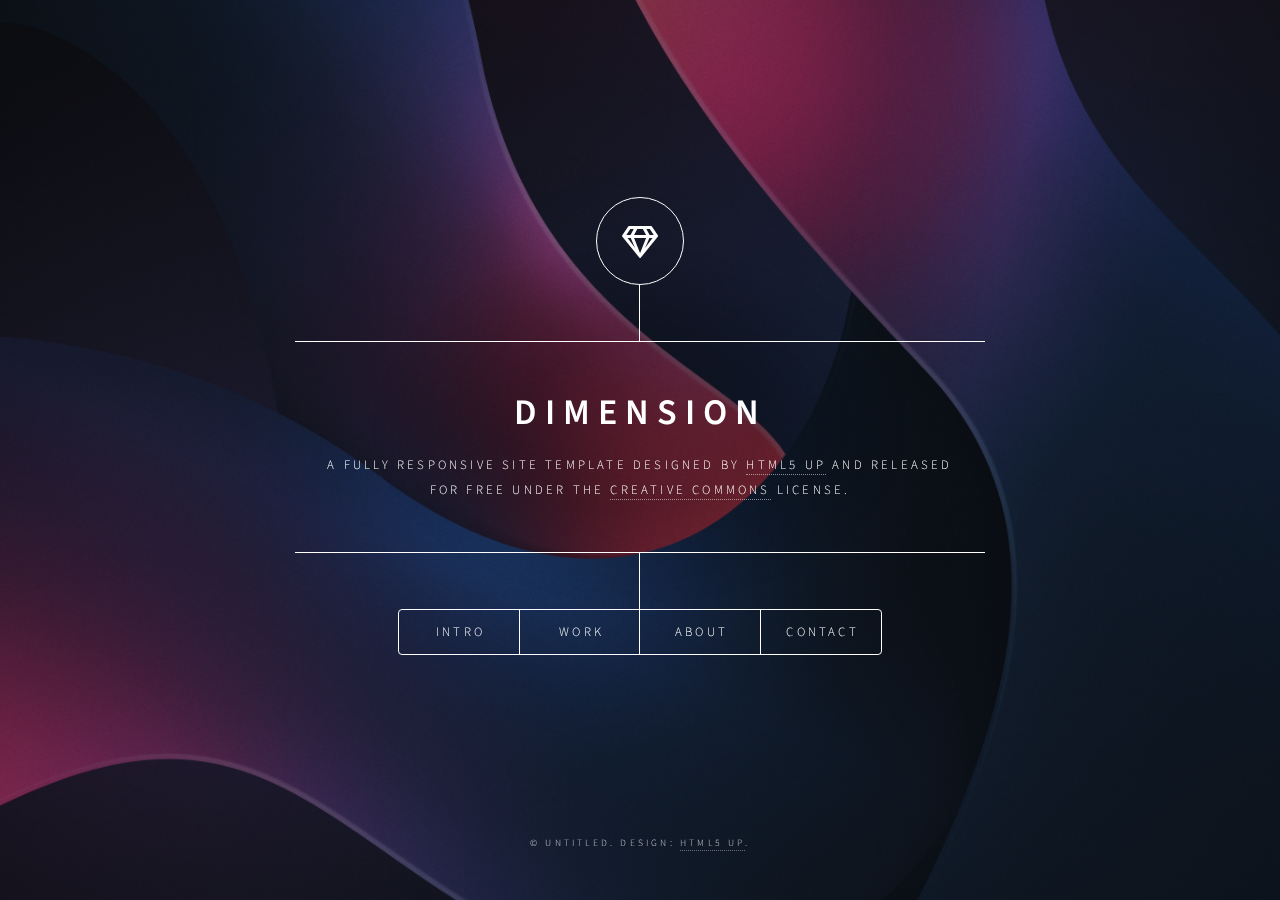
<file: index.html>
<!DOCTYPE HTML>
<!--
	Dimension by HTML5 UP
	html5up.net | @ajlkn
	Free for personal and commercial use under the CCA 3.0 license (html5up.net/license)
-->
<html>
	<head>
		<title>Dimension by HTML5 UP</title>
		<meta charset="utf-8" />
		<meta name="viewport" content="width=device-width, initial-scale=1, user-scalable=no" />
		<link rel="stylesheet" href="assets/css/main.css" />
		<noscript><link rel="stylesheet" href="assets/css/noscript.css" /></noscript>
	</head>
	<body class="is-preload">

		<!-- Wrapper -->
			<div id="wrapper">

				<!-- Header -->
					<header id="header">
						<div class="logo">
							<span class="icon fa-gem"></span>
						</div>
						<div class="content">
							<div class="inner">
								<h1>Dimension</h1>
								<p>A fully responsive site template designed by <a href="https://html5up.net">HTML5 UP</a> and released<br />
								for free under the <a href="https://html5up.net/license">Creative Commons</a> license.</p>
							</div>
						</div>
						<nav>
							<ul>
								<li><a href="#intro">Intro</a></li>
								<li><a href="#work">Work</a></li>
								<li><a href="#about">About</a></li>
								<li><a href="#contact">Contact</a></li>
								<!--<li><a href="#elements">Elements</a></li>-->
							</ul>
						</nav>
					</header>

				<!-- Main -->
					<div id="main">

						<!-- Intro -->
							<article id="intro">
								<h2 class="major">Intro</h2>
								<span class="image main"><img src="images/pic01.jpg" alt="" /></span>
								<p>Aenean ornare velit lacus, ac varius enim ullamcorper eu. Proin aliquam facilisis ante interdum congue. Integer mollis, nisl amet convallis, porttitor magna ullamcorper, amet egestas mauris. Ut magna finibus nisi nec lacinia. Nam maximus erat id euismod egestas. By the way, check out my <a href="#work">awesome work</a>.</p>
								<p>Lorem ipsum dolor sit amet, consectetur adipiscing elit. Duis dapibus rutrum facilisis. Class aptent taciti sociosqu ad litora torquent per conubia nostra, per inceptos himenaeos. Etiam tristique libero eu nibh porttitor fermentum. Nullam venenatis erat id vehicula viverra. Nunc ultrices eros ut ultricies condimentum. Mauris risus lacus, blandit sit amet venenatis non, bibendum vitae dolor. Nunc lorem mauris, fringilla in aliquam at, euismod in lectus. Pellentesque habitant morbi tristique senectus et netus et malesuada fames ac turpis egestas. In non lorem sit amet elit placerat maximus. Pellentesque aliquam maximus risus, vel sed vehicula.</p>
							</article>

						<!-- Work -->
							<article id="work">
								<h2 class="major">Work</h2>
								<span class="image main"><img src="images/pic02.jpg" alt="" /></span>
								<p>Adipiscing magna sed dolor elit. Praesent eleifend dignissim arcu, at eleifend sapien imperdiet ac. Aliquam erat volutpat. Praesent urna nisi, fringila lorem et vehicula lacinia quam. Integer sollicitudin mauris nec lorem luctus ultrices.</p>
								<p>Nullam et orci eu lorem consequat tincidunt vivamus et sagittis libero. Mauris aliquet magna magna sed nunc rhoncus pharetra. Pellentesque condimentum sem. In efficitur ligula tate urna. Maecenas laoreet massa vel lacinia pellentesque lorem ipsum dolor. Nullam et orci eu lorem consequat tincidunt. Vivamus et sagittis libero. Mauris aliquet magna magna sed nunc rhoncus amet feugiat tempus.</p>
							</article>

						<!-- About -->
							<article id="about">
								<h2 class="major">About</h2>
								<span class="image main"><img src="images/pic03.jpg" alt="" /></span>
								<p>Lorem ipsum dolor sit amet, consectetur et adipiscing elit. Praesent eleifend dignissim arcu, at eleifend sapien imperdiet ac. Aliquam erat volutpat. Praesent urna nisi, fringila lorem et vehicula lacinia quam. Integer sollicitudin mauris nec lorem luctus ultrices. Aliquam libero et malesuada fames ac ante ipsum primis in faucibus. Cras viverra ligula sit amet ex mollis mattis lorem ipsum dolor sit amet.</p>
							</article>

						<!-- Contact -->
							<article id="contact">
								<h2 class="major">Contact</h2>
								<form method="post" action="#">
									<div class="fields">
										<div class="field half">
											<label for="name">Name</label>
											<input type="text" name="name" id="name" />
										</div>
										<div class="field half">
											<label for="email">Email</label>
											<input type="text" name="email" id="email" />
										</div>
										<div class="field">
											<label for="message">Message</label>
											<textarea name="message" id="message" rows="4"></textarea>
										</div>
									</div>
									<ul class="actions">
										<li><input type="submit" value="Send Message" class="primary" /></li>
										<li><input type="reset" value="Reset" /></li>
									</ul>
								</form>
								<ul class="icons">
									<li><a href="#" class="icon brands fa-twitter"><span class="label">Twitter</span></a></li>
									<li><a href="#" class="icon brands fa-facebook-f"><span class="label">Facebook</span></a></li>
									<li><a href="#" class="icon brands fa-instagram"><span class="label">Instagram</span></a></li>
									<li><a href="#" class="icon brands fa-github"><span class="label">GitHub</span></a></li>
								</ul>
							</article>

						<!-- Elements -->
							<article id="elements">
								<h2 class="major">Elements</h2>

								<section>
									<h3 class="major">Text</h3>
									<p>This is <b>bold</b> and this is <strong>strong</strong>. This is <i>italic</i> and this is <em>emphasized</em>.
									This is <sup>superscript</sup> text and this is <sub>subscript</sub> text.
									This is <u>underlined</u> and this is code: <code>for (;;) { ... }</code>. Finally, <a href="#">this is a link</a>.</p>
									<hr />
									<h2>Heading Level 2</h2>
									<h3>Heading Level 3</h3>
									<h4>Heading Level 4</h4>
									<h5>Heading Level 5</h5>
									<h6>Heading Level 6</h6>
									<hr />
									<h4>Blockquote</h4>
									<blockquote>Fringilla nisl. Donec accumsan interdum nisi, quis tincidunt felis sagittis eget tempus euismod. Vestibulum ante ipsum primis in faucibus vestibulum. Blandit adipiscing eu felis iaculis volutpat ac adipiscing accumsan faucibus. Vestibulum ante ipsum primis in faucibus lorem ipsum dolor sit amet nullam adipiscing eu felis.</blockquote>
									<h4>Preformatted</h4>
									<pre><code>i = 0;

while (!deck.isInOrder()) {
    print 'Iteration ' + i;
    deck.shuffle();
    i++;
}

print 'It took ' + i + ' iterations to sort the deck.';</code></pre>
								</section>

								<section>
									<h3 class="major">Lists</h3>

									<h4>Unordered</h4>
									<ul>
										<li>Dolor pulvinar etiam.</li>
										<li>Sagittis adipiscing.</li>
										<li>Felis enim feugiat.</li>
									</ul>

									<h4>Alternate</h4>
									<ul class="alt">
										<li>Dolor pulvinar etiam.</li>
										<li>Sagittis adipiscing.</li>
										<li>Felis enim feugiat.</li>
									</ul>

									<h4>Ordered</h4>
									<ol>
										<li>Dolor pulvinar etiam.</li>
										<li>Etiam vel felis viverra.</li>
										<li>Felis enim feugiat.</li>
										<li>Dolor pulvinar etiam.</li>
										<li>Etiam vel felis lorem.</li>
										<li>Felis enim et feugiat.</li>
									</ol>
									<h4>Icons</h4>
									<ul class="icons">
										<li><a href="#" class="icon brands fa-twitter"><span class="label">Twitter</span></a></li>
										<li><a href="#" class="icon brands fa-facebook-f"><span class="label">Facebook</span></a></li>
										<li><a href="#" class="icon brands fa-instagram"><span class="label">Instagram</span></a></li>
										<li><a href="#" class="icon brands fa-github"><span class="label">Github</span></a></li>
									</ul>

									<h4>Actions</h4>
									<ul class="actions">
										<li><a href="#" class="button primary">Default</a></li>
										<li><a href="#" class="button">Default</a></li>
									</ul>
									<ul class="actions stacked">
										<li><a href="#" class="button primary">Default</a></li>
										<li><a href="#" class="button">Default</a></li>
									</ul>
								</section>

								<section>
									<h3 class="major">Table</h3>
									<h4>Default</h4>
									<div class="table-wrapper">
										<table>
											<thead>
												<tr>
													<th>Name</th>
													<th>Description</th>
													<th>Price</th>
												</tr>
											</thead>
											<tbody>
												<tr>
													<td>Item One</td>
													<td>Ante turpis integer aliquet porttitor.</td>
													<td>29.99</td>
												</tr>
												<tr>
													<td>Item Two</td>
													<td>Vis ac commodo adipiscing arcu aliquet.</td>
													<td>19.99</td>
												</tr>
												<tr>
													<td>Item Three</td>
													<td> Morbi faucibus arcu accumsan lorem.</td>
													<td>29.99</td>
												</tr>
												<tr>
													<td>Item Four</td>
													<td>Vitae integer tempus condimentum.</td>
													<td>19.99</td>
												</tr>
												<tr>
													<td>Item Five</td>
													<td>Ante turpis integer aliquet porttitor.</td>
													<td>29.99</td>
												</tr>
											</tbody>
											<tfoot>
												<tr>
													<td colspan="2"></td>
													<td>100.00</td>
												</tr>
											</tfoot>
										</table>
									</div>

									<h4>Alternate</h4>
									<div class="table-wrapper">
										<table class="alt">
											<thead>
												<tr>
													<th>Name</th>
													<th>Description</th>
													<th>Price</th>
												</tr>
											</thead>
											<tbody>
												<tr>
													<td>Item One</td>
													<td>Ante turpis integer aliquet porttitor.</td>
													<td>29.99</td>
												</tr>
												<tr>
													<td>Item Two</td>
													<td>Vis ac commodo adipiscing arcu aliquet.</td>
													<td>19.99</td>
												</tr>
												<tr>
													<td>Item Three</td>
													<td> Morbi faucibus arcu accumsan lorem.</td>
													<td>29.99</td>
												</tr>
												<tr>
													<td>Item Four</td>
													<td>Vitae integer tempus condimentum.</td>
													<td>19.99</td>
												</tr>
												<tr>
													<td>Item Five</td>
													<td>Ante turpis integer aliquet porttitor.</td>
													<td>29.99</td>
												</tr>
											</tbody>
											<tfoot>
												<tr>
													<td colspan="2"></td>
													<td>100.00</td>
												</tr>
											</tfoot>
										</table>
									</div>
								</section>

								<section>
									<h3 class="major">Buttons</h3>
									<ul class="actions">
										<li><a href="#" class="button primary">Primary</a></li>
										<li><a href="#" class="button">Default</a></li>
									</ul>
									<ul class="actions">
										<li><a href="#" class="button">Default</a></li>
										<li><a href="#" class="button small">Small</a></li>
									</ul>
									<ul class="actions">
										<li><a href="#" class="button primary icon solid fa-download">Icon</a></li>
										<li><a href="#" class="button icon solid fa-download">Icon</a></li>
									</ul>
									<ul class="actions">
										<li><span class="button primary disabled">Disabled</span></li>
										<li><span class="button disabled">Disabled</span></li>
									</ul>
								</section>

								<section>
									<h3 class="major">Form</h3>
									<form method="post" action="#">
										<div class="fields">
											<div class="field half">
												<label for="demo-name">Name</label>
												<input type="text" name="demo-name" id="demo-name" value="" placeholder="Jane Doe" />
											</div>
											<div class="field half">
												<label for="demo-email">Email</label>
												<input type="email" name="demo-email" id="demo-email" value="" placeholder="jane@untitled.tld" />
											</div>
											<div class="field">
												<label for="demo-category">Category</label>
												<select name="demo-category" id="demo-category">
													<option value="">-</option>
													<option value="1">Manufacturing</option>
													<option value="1">Shipping</option>
													<option value="1">Administration</option>
													<option value="1">Human Resources</option>
												</select>
											</div>
											<div class="field half">
												<input type="radio" id="demo-priority-low" name="demo-priority" checked>
												<label for="demo-priority-low">Low</label>
											</div>
											<div class="field half">
												<input type="radio" id="demo-priority-high" name="demo-priority">
												<label for="demo-priority-high">High</label>
											</div>
											<div class="field half">
												<input type="checkbox" id="demo-copy" name="demo-copy">
												<label for="demo-copy">Email me a copy</label>
											</div>
											<div class="field half">
												<input type="checkbox" id="demo-human" name="demo-human" checked>
												<label for="demo-human">Not a robot</label>
											</div>
											<div class="field">
												<label for="demo-message">Message</label>
												<textarea name="demo-message" id="demo-message" placeholder="Enter your message" rows="6"></textarea>
											</div>
										</div>
										<ul class="actions">
											<li><input type="submit" value="Send Message" class="primary" /></li>
											<li><input type="reset" value="Reset" /></li>
										</ul>
									</form>
								</section>

							</article>

					</div>

				<!-- Footer -->
					<footer id="footer">
						<p class="copyright">&copy; Untitled. Design: <a href="https://html5up.net">HTML5 UP</a>.</p>
					</footer>

			</div>

		<!-- BG -->
			<div id="bg"></div>

		<!-- Scripts -->
			<script src="assets/js/jquery.min.js"></script>
			<script src="assets/js/browser.min.js"></script>
			<script src="assets/js/breakpoints.min.js"></script>
			<script src="assets/js/util.js"></script>
			<script src="assets/js/main.js"></script>

	</body>
</html>
</file>
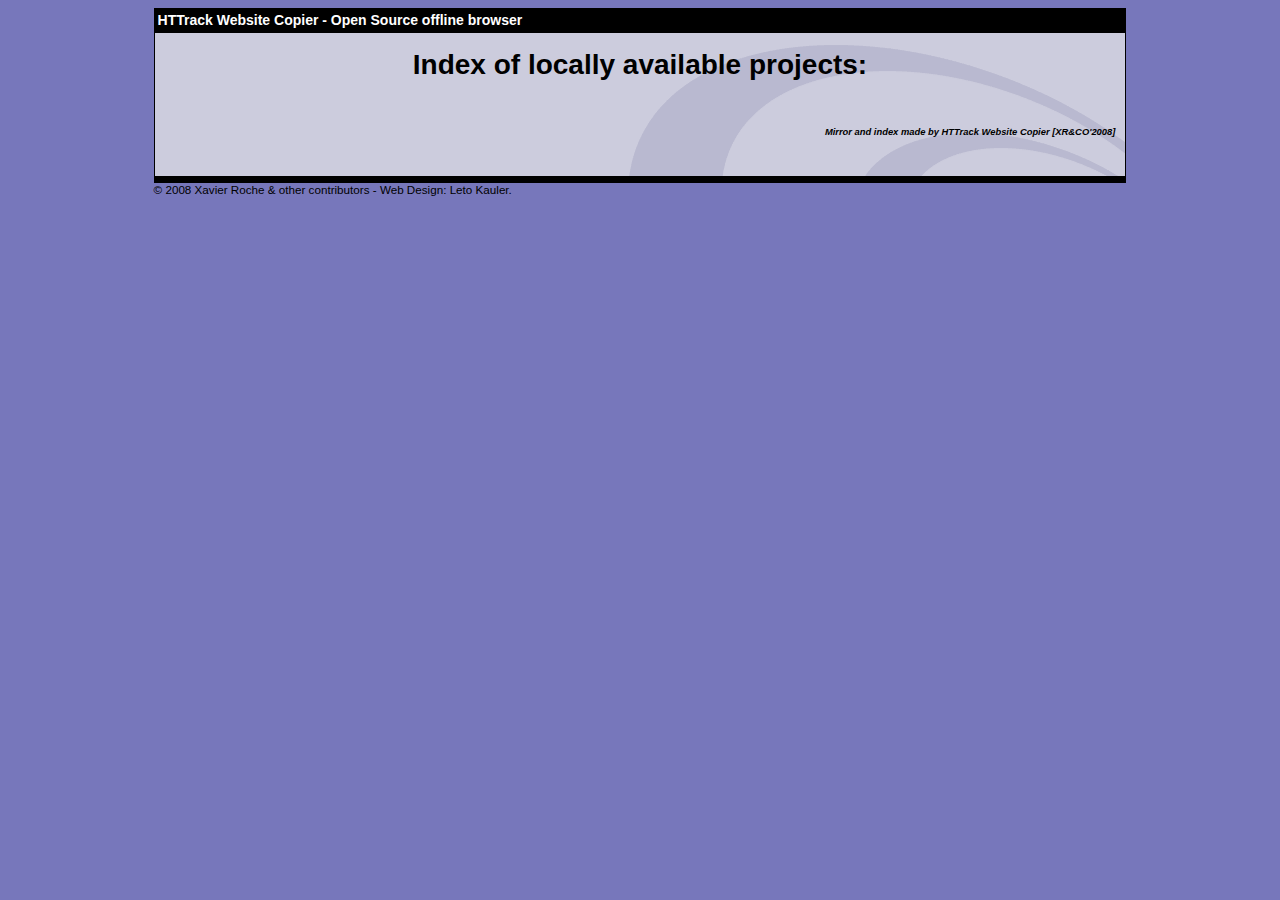
<file: WEBSITE COPY/index.html>
<html xmlns="http://www.w3.org/1999/xhtml" lang="en">

<head>
	<meta http-equiv="Content-Type" content="text/html; charset=utf-8" />
	<meta name="description" content="HTTrack is an easy-to-use website mirror utility. It allows you to download a World Wide website from the Internet to a local directory,building recursively all structures, getting html, images, and other files from the server to your computer. Links are rebuiltrelatively so that you can freely browse to the local site (works with any browser). You can mirror several sites together so that you can jump from one toanother. You can, also, update an existing mirror site, or resume an interrupted download. The robot is fully configurable, with an integrated help" />
	<meta name="keywords" content="httrack, HTTRACK, HTTrack, winhttrack, WINHTTRACK, WinHTTrack, offline browser, web mirror utility, aspirateur web, surf offline, web capture, www mirror utility, browse offline, local  site builder, website mirroring, aspirateur www, internet grabber, capture de site web, internet tool, hors connexion, unix, dos, windows 95, windows 98, solaris, ibm580, AIX 4.0, HTS, HTGet, web aspirator, web aspirateur, libre, GPL, GNU, free software" />
	<title>List of available projects - HTTrack Website Copier</title>
	<!-- Mirror and index made by HTTrack Website Copier/3.49-2 [XR&CO'2014] -->

	<style type="text/css">
	<!--

body {
	margin: 0;  padding: 0;  margin-bottom: 15px;  margin-top: 8px;
	background: #77b;
}
body, td {
	font: 14px "Trebuchet MS", Verdana, Arial, Helvetica, sans-serif;
	}

#subTitle {
	background: #000;  color: #fff;  padding: 4px;  font-weight: bold; 
	}

#siteNavigation a, #siteNavigation .current {
	font-weight: bold;  color: #448;
	}
#siteNavigation a:link    { text-decoration: none; }
#siteNavigation a:visited { text-decoration: none; }

#siteNavigation .current { background-color: #ccd; }

#siteNavigation a:hover   { text-decoration: none;  background-color: #fff;  color: #000; }
#siteNavigation a:active  { text-decoration: none;  background-color: #ccc; }


a:link    { text-decoration: underline;  color: #00f; }
a:visited { text-decoration: underline;  color: #000; }
a:hover   { text-decoration: underline;  color: #c00; }
a:active  { text-decoration: underline; }

#pageContent {
	clear: both;
	border-bottom: 6px solid #000;
	padding: 10px;  padding-top: 20px;
	line-height: 1.65em;
	background-image: url(backblue.gif);
	background-repeat: no-repeat;
	background-position: top right;
	}

#pageContent, #siteNavigation {
	background-color: #ccd;
	}


.imgLeft  { float: left;   margin-right: 10px;  margin-bottom: 10px; }
.imgRight { float: right;  margin-left: 10px;   margin-bottom: 10px; }

hr { height: 1px;  color: #000;  background-color: #000;  margin-bottom: 15px; }

h1 { margin: 0;  font-weight: bold;  font-size: 2em; }
h2 { margin: 0;  font-weight: bold;  font-size: 1.6em; }
h3 { margin: 0;  font-weight: bold;  font-size: 1.3em; }
h4 { margin: 0;  font-weight: bold;  font-size: 1.18em; }

.blak { background-color: #000; }
.hide { display: none; }
.tableWidth { min-width: 400px; }

.tblRegular       { border-collapse: collapse; }
.tblRegular td    { padding: 6px;  background-image: url(fade.gif);  border: 2px solid #99c; }
.tblHeaderColor, .tblHeaderColor td { background: #99c; }
.tblNoBorder td   { border: 0; }


// -->
</style>

</head>

<body>
<table width="76%" border="0" align="center" cellspacing="0" cellpadding="3" class="tableWidth">
	<tr>
	<td id="subTitle">HTTrack Website Copier - Open Source offline browser</td>
	</tr>
</table>
<table width="76%" border="0" align="center" cellspacing="0" cellpadding="0" class="tableWidth">
<tr class="blak">
<td>
	<table width="100%" border="0" align="center" cellspacing="1" cellpadding="0">
	<tr>
	<td colspan="6"> 
		<table width="100%" border="0" align="center" cellspacing="0" cellpadding="10">
		<tr> 
		<td id="pageContent"> 
<!-- ==================== End prologue ==================== -->


<h1 ALIGN=Center>Index of locally available projects:</H1>
  <table border="0" width="100%" cellspacing="1" cellpadding="0">
	</TABLE>
	<BR>
	<H6 ALIGN="RIGHT">
         <I>Mirror and index made by HTTrack Website Copier [XR&CO'2008]</I>
	</H6>
	<!-- Mirror and index made by HTTrack Website Copier/3.49-2 [XR&CO'2014] -->
	<!-- Thanks for using HTTrack Website Copier! -->

<!-- ==================== Start epilogue ==================== -->
		</td>
		</tr>
		</table>
	</td>
	</tr>
	</table>
</td>
</tr>
</table>

<table width="76%" border="0" align="center" valign="bottom" cellspacing="0" cellpadding="0">
	<tr>
	<td id="footer"><small>&copy; 2008 Xavier Roche & other contributors - Web Design: Leto Kauler.</small></td>
	</tr>
</table>

</body>

</html>
</file>
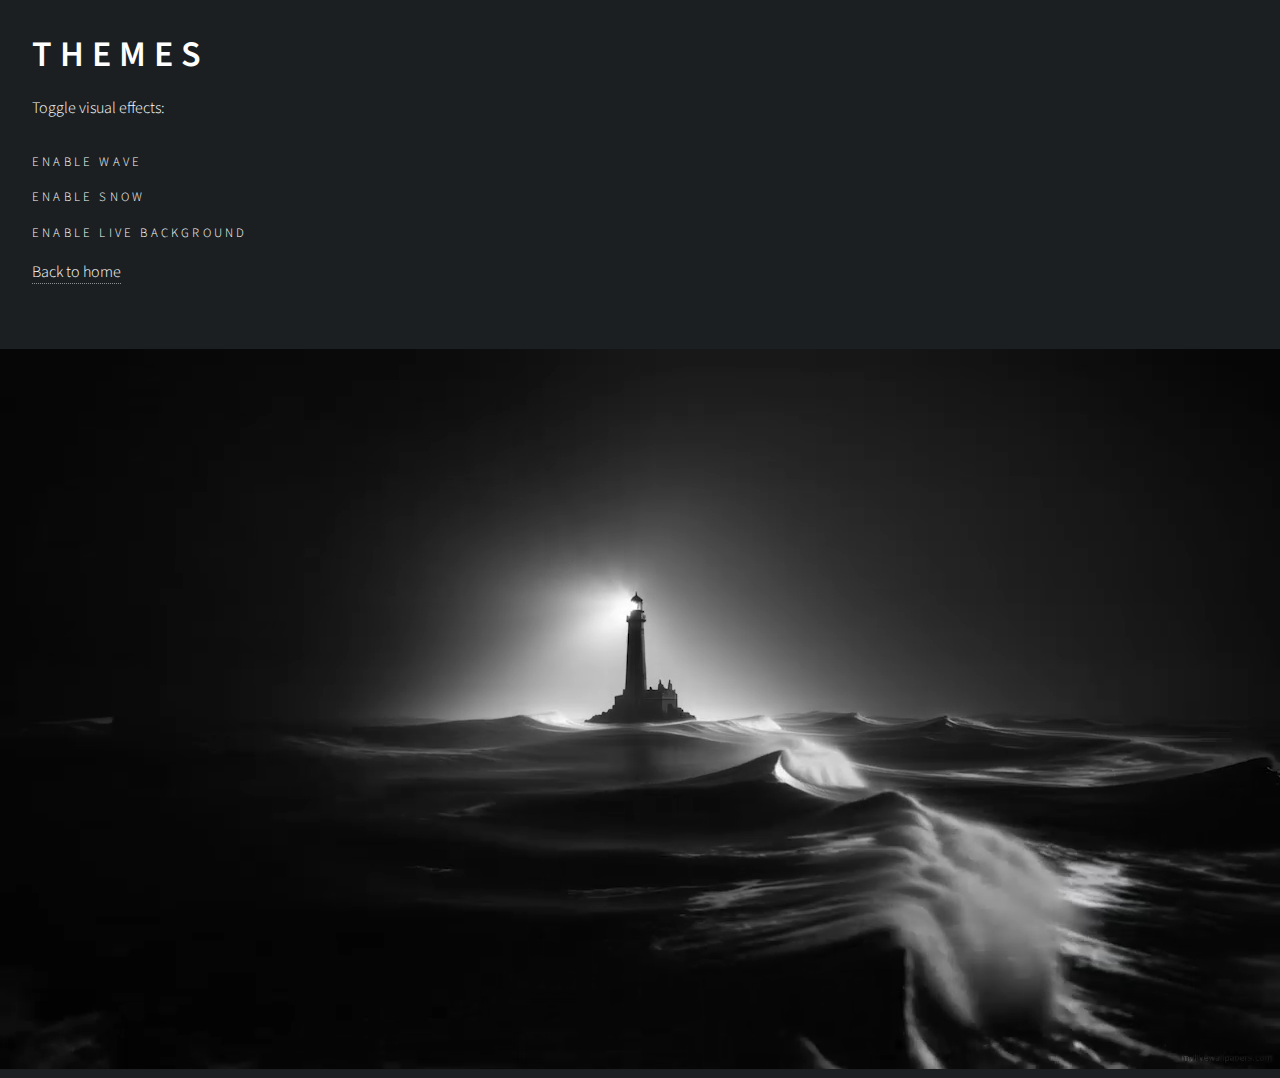
<file: themes.html>
<!DOCTYPE html>
<html>
<head>
    <meta charset="utf-8">
    <meta name="viewport" content="width=device-width,initial-scale=1">
    <title>Themes</title>
    <link rel="stylesheet" href="assets/css/main.css">
</head>
<body>
    <main style="padding:2rem;">
        <h1>Themes</h1>
        <p>Toggle visual effects:</p>
        <div style="margin:1rem 0;">
            <label>
                <input id="theme-wave-toggle" type="checkbox"> Enable Wave
            </label>
        </div>
        <div style="margin:1rem 0;">
            <label>
                <input id="theme-snow-toggle" type="checkbox"> Enable Snow
            </label>
        </div>
        <div style="margin:1rem 0;">
            <label>
                <input id="theme-live-toggle" type="checkbox"> Enable Live Background
            </label>
        </div>
        <p><a href="index.html">Back to home</a></p>
    </main>

    <script src="assets/js/themes.js"></script>
    <script src="assets/js/snow.js"></script>
    <script src="assets/js/main.js"></script>
    <!-- Load live-bg so the themes toggle can bind and persist preference -->
    <script src="assets/js/live-bg.js"></script>
</body>
</html>
</file>
<file: assets/css/noscript.css>
/*
	Dimension by HTML5 UP
	html5up.net | @ajlkn
	Free for personal and commercial use under the CCA 3.0 license (html5up.net/license)
*/

/* BG */

	body.is-preload #bg:before {
		background-color: transparent;
	}

/* Header */

	body.is-preload #header {
		-moz-filter: none;
		-webkit-filter: none;
		-ms-filter: none;
		filter: none;
	}

		body.is-preload #header > * {
			opacity: 1;
		}

		body.is-preload #header .content .inner {
			max-height: none;
			padding: 3rem 2rem;
			opacity: 1;
		}

/* Main */

	#main article {
		opacity: 1;
		margin: 4rem 0 0 0;
	}
</file>
<file: assets/css/main.css>
@import url(fontawesome-all.min.css);
@import url("https://fonts.googleapis.com/css?family=Source+Sans+Pro:300italic,600italic,300,600");

/*
	Dimension by HTML5 UP
	html5up.net | @ajlkn
	Free for personal and commercial use under the CCA 3.0 license (html5up.net/license)
*/

html, body, div, span, applet, object,
iframe, h1, h2, h3, h4, h5, h6, p, blockquote,
pre, a, abbr, acronym, address, big, cite,
code, del, dfn, em, img, ins, kbd, q, s, samp,
small, strike, strong, sub, sup, tt, var, b,
u, i, center, dl, dt, dd, ol, ul, li, fieldset,
form, label, legend, table, caption, tbody,
tfoot, thead, tr, th, td, article, aside,
canvas, details, embed, figure, figcaption,
footer, header, hgroup, menu, nav, output, ruby,
section, summary, time, mark, audio, video {
	margin: 0;
	padding: 0;
	border: 0;
	font-size: 100%;
	font: inherit;
	vertical-align: baseline;}

article, aside, details, figcaption, figure,
footer, header, hgroup, menu, nav, section {
	display: block;}

body {
	line-height: 1;
}

ol, ul {
	list-style: none;
}

blockquote, q {
	quotes: none;
}

	blockquote:before, blockquote:after, q:before, q:after {
		content: '';
		content: none;
	}

table {
	border-collapse: collapse;
	border-spacing: 0;
}

body {
	-webkit-text-size-adjust: none;
}

mark {
	background-color: transparent;
	color: inherit;
}

input::-moz-focus-inner {
	border: 0;
	padding: 0;
}

input, select, textarea {
	-moz-appearance: none;
	-webkit-appearance: none;
	-ms-appearance: none;
	appearance: none;
}

/* Basic */

	@-ms-viewport {
		width: device-width;
	}

	@media screen and (max-width: 480px) {

		html, body {
			min-width: 320px;
		}

	}

	html {
		box-sizing: border-box;
	}

	*, *:before, *:after {
		box-sizing: inherit;
	}

	body {
		background: #1b1f22;
	}

		body.is-preload *, body.is-preload *:before, body.is-preload *:after {
			-moz-animation: none !important;
			-webkit-animation: none !important;
			-ms-animation: none !important;
			animation: none !important;
			-moz-transition: none !important;
			-webkit-transition: none !important;
			-ms-transition: none !important;
			transition: none !important;
		}

/* Type */

	html {
		font-size: 16pt;
	}

		@media screen and (max-width: 1680px) {

			html {
				font-size: 12pt;
			}

		}

		@media screen and (max-width: 736px) {

			html {
				font-size: 11pt;
			}

		}

		@media screen and (max-width: 360px) {

			html {
				font-size: 10pt;
			}

		}

	body, input, select, textarea {
		color: #ffffff;
		font-family: "Source Sans Pro", sans-serif;
		font-weight: 300;
		font-size: 1rem;
		line-height: 1.65;
	}

	a {
		-moz-transition: color 0.2s ease-in-out, background-color 0.2s ease-in-out, border-bottom-color 0.2s ease-in-out;
		-webkit-transition: color 0.2s ease-in-out, background-color 0.2s ease-in-out, border-bottom-color 0.2s ease-in-out;
		-ms-transition: color 0.2s ease-in-out, background-color 0.2s ease-in-out, border-bottom-color 0.2s ease-in-out;
		transition: color 0.2s ease-in-out, background-color 0.2s ease-in-out, border-bottom-color 0.2s ease-in-out;
		border-bottom: dotted 1px rgba(255, 255, 255, 0.5);
		text-decoration: none;
		color: inherit;
	}

		a:hover {
			border-bottom-color: transparent;
		}

	strong, b {
		color: #ffffff;
		font-weight: 600;
	}

	em, i {
		font-style: italic;
	}

	p {
		margin: 0 0 2rem 0;
	}

	h1, h2, h3, h4, h5, h6 {
		color: #ffffff;
		font-weight: 600;
		line-height: 1.5;
		margin: 0 0 1rem 0;
		text-transform: uppercase;
		letter-spacing: 0.2rem;
	}

		h1 a, h2 a, h3 a, h4 a, h5 a, h6 a {
			color: inherit;
			text-decoration: none;
		}

		h1.major, h2.major, h3.major, h4.major, h5.major, h6.major {
			border-bottom: solid 1px #ffffff;
			width: -moz-max-content;
			width: -webkit-max-content;
			width: -ms-max-content;
			width: max-content;
			padding-bottom: 0.5rem;
			margin: 0 0 2rem 0;
		}

	h1 {
		font-size: 2.25rem;
		line-height: 1.3;
		letter-spacing: 0.5rem;
	}

	h2 {
		font-size: 1.5rem;
		line-height: 1.4;
		letter-spacing: 0.5rem;
	}

	h3 {
		font-size: 1rem;
	}

	h4 {
		font-size: 0.8rem;
	}

	h5 {
		font-size: 0.7rem;
	}

	h6 {
		font-size: 0.6rem;
	}

	@media screen and (max-width: 736px) {

		h1 {
			font-size: 1.75rem;
			line-height: 1.4;
		}

		h2 {
			font-size: 1.25em;
			line-height: 1.5;
		}

	}

	sub {
		font-size: 0.8rem;
		position: relative;
		top: 0.5rem;
	}

	sup {
		font-size: 0.8rem;
		position: relative;
		top: -0.5rem;
	}

	blockquote {
		border-left: solid 4px #ffffff;
		font-style: italic;
		margin: 0 0 2rem 0;
		padding: 0.5rem 0 0.5rem 2rem;
	}

	code {
		background: rgba(255, 255, 255, 0.075);
		border-radius: 4px;
		font-family: "Courier New", monospace;
		font-size: 0.9rem;
		margin: 0 0.25rem;
		padding: 0.25rem 0.65rem;
	}

	pre {
		-webkit-overflow-scrolling: touch;
		font-family: "Courier New", monospace;
		font-size: 0.9rem;
		margin: 0 0 2rem 0;
	}

		pre code {
			display: block;
			line-height: 1.75;
			padding: 1rem 1.5rem;
			overflow-x: auto;
		}

	hr {
		border: 0;
		border-bottom: solid 1px #ffffff;
		margin: 2.75rem 0;
	}

	.align-left {
		text-align: left;
	}

	.align-center {
		text-align: center;
	}

	.align-right {
		text-align: right;
	}

/* Form */

	form {
		margin: 0 0 2rem 0;
	}

		form > :last-child {
			margin-bottom: 0;
		}

		form > .fields {
			display: -moz-flex;
			display: -webkit-flex;
			display: -ms-flex;
			display: flex;
			-moz-flex-wrap: wrap;
			-webkit-flex-wrap: wrap;
			-ms-flex-wrap: wrap;
			flex-wrap: wrap;
			width: calc(100% + 3rem);
			margin: -1.5rem 0 2rem -1.5rem;
		}

			form > .fields > .field {
				-moz-flex-grow: 0;
				-webkit-flex-grow: 0;
				-ms-flex-grow: 0;
				flex-grow: 0;
				-moz-flex-shrink: 0;
				-webkit-flex-shrink: 0;
				-ms-flex-shrink: 0;
				flex-shrink: 0;
				padding: 1.5rem 0 0 1.5rem;
				width: calc(100% - 1.5rem);
			}

				form > .fields > .field.half {
					width: calc(50% - 0.75rem);
				}

				form > .fields > .field.third {
					width: calc(100%/3 - 0.5rem);
				}

				form > .fields > .field.quarter {
					width: calc(25% - 0.375rem);
				}

		@media screen and (max-width: 480px) {

			form > .fields {
				width: calc(100% + 3rem);
				margin: -1.5rem 0 2rem -1.5rem;
			}

				form > .fields > .field {
					padding: 1.5rem 0 0 1.5rem;
					width: calc(100% - 1.5rem);
				}

					form > .fields > .field.half {
						width: calc(100% - 1.5rem);
					}

					form > .fields > .field.third {
						width: calc(100% - 1.5rem);
					}

					form > .fields > .field.quarter {
						width: calc(100% - 1.5rem);
					}

		}

	label {
		color: #ffffff;
		display: block;
		font-size: 0.8rem;
		font-weight: 300;
		letter-spacing: 0.2rem;
		line-height: 1.5;
		margin: 0 0 1rem 0;
		text-transform: uppercase;
	}

	input[type="text"],
	input[type="password"],
	input[type="email"],
	input[type="tel"],
	select,
	textarea {
		-moz-appearance: none;
		-webkit-appearance: none;
		-ms-appearance: none;
		appearance: none;
		-moz-transition: border-color 0.2s ease-in-out, box-shadow 0.2s ease-in-out, background-color 0.2s ease-in-out;
		-webkit-transition: border-color 0.2s ease-in-out, box-shadow 0.2s ease-in-out, background-color 0.2s ease-in-out;
		-ms-transition: border-color 0.2s ease-in-out, box-shadow 0.2s ease-in-out, background-color 0.2s ease-in-out;
		transition: border-color 0.2s ease-in-out, box-shadow 0.2s ease-in-out, background-color 0.2s ease-in-out;
		background-color: transparent;
		border-radius: 4px;
		border: solid 1px #ffffff;
		color: inherit;
		display: block;
		outline: 0;
		padding: 0 1rem;
		text-decoration: none;
		width: 100%;
	}

		input[type="text"]:invalid,
		input[type="password"]:invalid,
		input[type="email"]:invalid,
		input[type="tel"]:invalid,
		select:invalid,
		textarea:invalid {
			box-shadow: none;
		}

		input[type="text"]:focus,
		input[type="password"]:focus,
		input[type="email"]:focus,
		input[type="tel"]:focus,
		select:focus,
		textarea:focus {
			background: rgba(255, 255, 255, 0.075);
			border-color: #ffffff;
			box-shadow: 0 0 0 1px #ffffff;
		}

	select {
		background-image: url("data:image/svg+xml;charset=utf8,%3Csvg xmlns='http://www.w3.org/2000/svg' width='40' height='40' preserveAspectRatio='none' viewBox='0 0 40 40'%3E%3Cpath d='M9.4,12.3l10.4,10.4l10.4-10.4c0.2-0.2,0.5-0.4,0.9-0.4c0.3,0,0.6,0.1,0.9,0.4l3.3,3.3c0.2,0.2,0.4,0.5,0.4,0.9 c0,0.4-0.1,0.6-0.4,0.9L20.7,31.9c-0.2,0.2-0.5,0.4-0.9,0.4c-0.3,0-0.6-0.1-0.9-0.4L4.3,17.3c-0.2-0.2-0.4-0.5-0.4-0.9 c0-0.4,0.1-0.6,0.4-0.9l3.3-3.3c0.2-0.2,0.5-0.4,0.9-0.4S9.1,12.1,9.4,12.3z' fill='%23ffffff' /%3E%3C/svg%3E");
		background-size: 1.25rem;
		background-repeat: no-repeat;
		background-position: calc(100% - 1rem) center;
		height: 2.75rem;
		padding-right: 2.75rem;
		text-overflow: ellipsis;
	}

		select option {
			color: #ffffff;
			background: #1b1f22;
		}

		select:focus::-ms-value {
			background-color: transparent;
		}

		select::-ms-expand {
			display: none;
		}

	input[type="text"],
	input[type="password"],
	input[type="email"],
	select {
		height: 2.75rem;
	}

	textarea {
		padding: 0.75rem 1rem;
	}

	input[type="checkbox"],
	input[type="radio"] {
		-moz-appearance: none;
		-webkit-appearance: none;
		-ms-appearance: none;
		appearance: none;
		display: block;
		float: left;
		margin-right: -2rem;
		opacity: 0;
		width: 1rem;
		z-index: -1;
	}

		input[type="checkbox"] + label,
		input[type="radio"] + label {
			text-decoration: none;
			-moz-user-select: none;
			-webkit-user-select: none;
			-ms-user-select: none;
			user-select: none;
			color: #ffffff;
			cursor: pointer;
			display: inline-block;
			font-size: 0.8rem;
			font-weight: 300;
			margin: 0 0 0.5rem 0;
			padding-left: 2.65rem;
			padding-right: 0.75rem;
			position: relative;
		}

			input[type="checkbox"] + label:before,
			input[type="radio"] + label:before {
				-moz-osx-font-smoothing: grayscale;
				-webkit-font-smoothing: antialiased;
				display: inline-block;
				font-style: normal;
				font-variant: normal;
				text-rendering: auto;
				line-height: 1;
				text-transform: none !important;
				font-family: 'Font Awesome 5 Free';
				font-weight: 900;
			}

			input[type="checkbox"] + label:before,
			input[type="radio"] + label:before {
				-moz-transition: border-color 0.2s ease-in-out, box-shadow 0.2s ease-in-out, background-color 0.2s ease-in-out;
				-webkit-transition: border-color 0.2s ease-in-out, box-shadow 0.2s ease-in-out, background-color 0.2s ease-in-out;
				-ms-transition: border-color 0.2s ease-in-out, box-shadow 0.2s ease-in-out, background-color 0.2s ease-in-out;
				transition: border-color 0.2s ease-in-out, box-shadow 0.2s ease-in-out, background-color 0.2s ease-in-out;
				border-radius: 4px;
				border: solid 1px #ffffff;
				content: '';
				display: inline-block;
				height: 1.65rem;
				left: 0;
				line-height: 1.65rem;
				position: absolute;
				text-align: center;
				top: -0.15rem;
				width: 1.65rem;
			}

		input[type="checkbox"]:checked + label:before,
		input[type="radio"]:checked + label:before {
			background: #ffffff !important;
			border-color: #ffffff !important;
			color: #1b1f22;
			content: '\f00c';
		}

		input[type="checkbox"]:focus + label:before,
		input[type="radio"]:focus + label:before {
			background: rgba(255, 255, 255, 0.075);
			border-color: #ffffff;
			box-shadow: 0 0 0 1px #ffffff;
		}

	input[type="checkbox"] + label:before {
		border-radius: 4px;
	}

	input[type="radio"] + label:before {
		border-radius: 100%;
	}

	::-webkit-input-placeholder {
		color: rgba(255, 255, 255, 0.5) !important;
		opacity: 1.0;
	}

	:-moz-placeholder {
		color: rgba(255, 255, 255, 0.5) !important;
		opacity: 1.0;
	}

	::-moz-placeholder {
		color: rgba(255, 255, 255, 0.5) !important;
		opacity: 1.0;
	}

	:-ms-input-placeholder {
		color: rgba(255, 255, 255, 0.5) !important;
		opacity: 1.0;
	}

	.formerize-placeholder {
		color: rgba(255, 255, 255, 0.5) !important;
		opacity: 1.0;
	}

/* Box */

	.box {
		border-radius: 4px;
		border: solid 1px #ffffff;
		margin-bottom: 2rem;
		padding: 1.5em;
	}

		.box > :last-child,
		.box > :last-child > :last-child,
		.box > :last-child > :last-child > :last-child {
			margin-bottom: 0;
		}

		.box.alt {
			border: 0;
			border-radius: 0;
			padding: 0;
		}

/* Icon */

	.icon {
		text-decoration: none;
		border-bottom: none;
		position: relative;
	}

		.icon:before {
			-moz-osx-font-smoothing: grayscale;
			-webkit-font-smoothing: antialiased;
			display: inline-block;
			font-style: normal;
			font-variant: normal;
			text-rendering: auto;
			line-height: 1;
			text-transform: none !important;
			font-family: 'Font Awesome 5 Free';
			font-weight: 400;
		}

		.icon > .label {
			display: none;
		}

		.icon:before {
			line-height: inherit;
		}

		.icon.solid:before {
			font-weight: 900;
		}

		.icon.brands:before {
			font-family: 'Font Awesome 5 Brands';
		}

/* Image */

	.image {
		border-radius: 4px;
		border: 0;
		display: inline-block;
		position: relative;
	}

		.image:before {
			pointer-events: none;
			background-image: url("../../images/overlay.png");
			background-color: rgba(19, 21, 25, 0.5);
			border-radius: 4px;
			content: '';
			display: block;
			height: 100%;
			left: 0;
			opacity: 0.5;
			position: absolute;
			top: 0;
			width: 100%;
		}

		.image img {
			border-radius: 4px;
			display: block;
		}

		.image.left, .image.right {
			max-width: 40%;
		}

			.image.left img, .image.right img {
				width: 100%;
			}

		.image.left {
			float: left;
			padding: 0 1.5em 1em 0;
			top: 0.25em;
		}

		.image.right {
			float: right;
			padding: 0 0 1em 1.5em;
			top: 0.25em;
		}

		.image.fit {
			display: block;
			margin: 0 0 2rem 0;
			width: 100%;
		}

			.image.fit img {
				width: 100%;
			}

		.image.main {
			display: block;
			margin: 2.5rem 0;
			width: 100%;
		}

			.image.main img {
				width: 100%;
			}

		@media screen and (max-width: 736px) {

			.image.main {
				margin: 2rem 0;
			}

		}

		@media screen and (max-width: 480px) {

			.image.main {
				margin: 1.5rem 0;
			}

		}

/* List */

	ol {
		list-style: decimal;
		margin: 0 0 2rem 0;
		padding-left: 1.25em;
	}

		ol li {
			padding-left: 0.25em;
		}

	ul {
		list-style: disc;
		margin: 0 0 2rem 0;
		padding-left: 1em;
	}

		ul li {
			padding-left: 0.5em;
		}

		ul.alt {
			list-style: none;
			padding-left: 0;
		}

			ul.alt li {
				border-top: solid 1px #ffffff;
				padding: 0.5em 0;
			}

				ul.alt li:first-child {
					border-top: 0;
					padding-top: 0;
				}

	dl {
		margin: 0 0 2rem 0;
	}

		dl dt {
			display: block;
			font-weight: 600;
			margin: 0 0 1rem 0;
		}

		dl dd {
			margin-left: 2rem;
		}

/* Actions */

	ul.actions {
		display: -moz-flex;
		display: -webkit-flex;
		display: -ms-flex;
		display: flex;
		cursor: default;
		list-style: none;
		margin-left: -1rem;
		padding-left: 0;
	}

		ul.actions li {
			padding: 0 0 0 1rem;
			vertical-align: middle;
		}

		ul.actions.special {
			-moz-justify-content: center;
			-webkit-justify-content: center;
			-ms-justify-content: center;
			justify-content: center;
			width: 100%;
			margin-left: 0;
		}

			ul.actions.special li:first-child {
				padding-left: 0;
			}

		ul.actions.stacked {
			-moz-flex-direction: column;
			-webkit-flex-direction: column;
			-ms-flex-direction: column;
			flex-direction: column;
			margin-left: 0;
		}

			ul.actions.stacked li {
				padding: 1.3rem 0 0 0;
			}

				ul.actions.stacked li:first-child {
					padding-top: 0;
				}

		ul.actions.fit {
			width: calc(100% + 1rem);
		}

			ul.actions.fit li {
				-moz-flex-grow: 1;
				-webkit-flex-grow: 1;
				-ms-flex-grow: 1;
				flex-grow: 1;
				-moz-flex-shrink: 1;
				-webkit-flex-shrink: 1;
				-ms-flex-shrink: 1;
				flex-shrink: 1;
				width: 100%;
			}

				ul.actions.fit li > * {
					width: 100%;
				}

			ul.actions.fit.stacked {
				width: 100%;
			}

		@media screen and (max-width: 480px) {

			ul.actions:not(.fixed) {
				-moz-flex-direction: column;
				-webkit-flex-direction: column;
				-ms-flex-direction: column;
				flex-direction: column;
				margin-left: 0;
				width: 100% !important;
			}

				ul.actions:not(.fixed) li {
					-moz-flex-grow: 1;
					-webkit-flex-grow: 1;
					-ms-flex-grow: 1;
					flex-grow: 1;
					-moz-flex-shrink: 1;
					-webkit-flex-shrink: 1;
					-ms-flex-shrink: 1;
					flex-shrink: 1;
					padding: 1rem 0 0 0;
					text-align: center;
					width: 100%;
				}

					ul.actions:not(.fixed) li > * {
						width: 100%;
					}

					ul.actions:not(.fixed) li:first-child {
						padding-top: 0;
					}

					ul.actions:not(.fixed) li input[type="submit"],
					ul.actions:not(.fixed) li input[type="reset"],
					ul.actions:not(.fixed) li input[type="button"],
					ul.actions:not(.fixed) li button,
					ul.actions:not(.fixed) li .button {
						width: 100%;
					}

						ul.actions:not(.fixed) li input[type="submit"].icon:before,
						ul.actions:not(.fixed) li input[type="reset"].icon:before,
						ul.actions:not(.fixed) li input[type="button"].icon:before,
						ul.actions:not(.fixed) li button.icon:before,
						ul.actions:not(.fixed) li .button.icon:before {
							margin-left: -0.5em;
						}

		}

/* Icons */

	ul.icons {
		cursor: default;
		list-style: none;
		padding-left: 0;
	}

		ul.icons li {
			display: inline-block;
			padding: 0 0.75em 0 0;
		}

			ul.icons li:last-child {
				padding-right: 0;
			}

			ul.icons li a {
				border-radius: 100%;
				box-shadow: inset 0 0 0 1px #ffffff;
				display: inline-block;
				height: 2.25rem;
				line-height: 2.25rem;
				text-align: center;
				width: 2.25rem;
			}

				ul.icons li a:hover {
					background-color: rgba(255, 255, 255, 0.075);
				}

				ul.icons li a:active {
					background-color: rgba(255, 255, 255, 0.175);
				}

/* Table */

	.table-wrapper {
		-webkit-overflow-scrolling: touch;
		overflow-x: auto;
	}

	table {
		margin: 0 0 2rem 0;
		width: 100%;
	}

		table tbody tr {
			border: solid 1px #ffffff;
			border-left: 0;
			border-right: 0;
		}

			table tbody tr:nth-child(2n + 1) {
				background-color: rgba(255, 255, 255, 0.075);
			}

		table td {
			padding: 0.75em 0.75em;
		}

		table th {
			color: #ffffff;
			font-size: 0.9em;
			font-weight: 600;
			padding: 0 0.75em 0.75em 0.75em;
			text-align: left;
		}

		table thead {
			border-bottom: solid 2px #ffffff;
		}

		table tfoot {
			border-top: solid 2px #ffffff;
		}

		table.alt {
			border-collapse: separate;
		}

			table.alt tbody tr td {
				border: solid 1px #ffffff;
				border-left-width: 0;
				border-top-width: 0;
			}

				table.alt tbody tr td:first-child {
					border-left-width: 1px;
				}

			table.alt tbody tr:first-child td {
				border-top-width: 1px;
			}

			table.alt thead {
				border-bottom: 0;
			}

			table.alt tfoot {
				border-top: 0;
			}

/* Button */

	input[type="submit"],
	input[type="reset"],
	input[type="button"],
	button,
	.button {
		-moz-appearance: none;
		-webkit-appearance: none;
		-ms-appearance: none;
		appearance: none;
		-moz-transition: background-color 0.2s ease-in-out, color 0.2s ease-in-out;
		-webkit-transition: background-color 0.2s ease-in-out, color 0.2s ease-in-out;
		-ms-transition: background-color 0.2s ease-in-out, color 0.2s ease-in-out;
		transition: background-color 0.2s ease-in-out, color 0.2s ease-in-out;
		background-color: transparent;
		border-radius: 4px;
		border: 0;
		box-shadow: inset 0 0 0 1px #ffffff;
		color: #ffffff !important;
		cursor: pointer;
		display: inline-block;
		font-size: 0.8rem;
		font-weight: 300;
		height: 2.75rem;
		letter-spacing: 0.2rem;
		line-height: 2.75rem;
		outline: 0;
		padding: 0 1.25rem 0 1.35rem;
		text-align: center;
		text-decoration: none;
		text-transform: uppercase;
		white-space: nowrap;
	}

		input[type="submit"]:hover,
		input[type="reset"]:hover,
		input[type="button"]:hover,
		button:hover,
		.button:hover {
			background-color: rgba(255, 255, 255, 0.075);
		}

		input[type="submit"]:active,
		input[type="reset"]:active,
		input[type="button"]:active,
		button:active,
		.button:active {
			background-color: rgba(255, 255, 255, 0.175);
		}

		input[type="submit"].icon:before,
		input[type="reset"].icon:before,
		input[type="button"].icon:before,
		button.icon:before,
		.button.icon:before {
			margin-right: 0.5em;
		}

		input[type="submit"].fit,
		input[type="reset"].fit,
		input[type="button"].fit,
		button.fit,
		.button.fit {
			width: 100%;
		}

		input[type="submit"].small,
		input[type="reset"].small,
		input[type="button"].small,
		button.small,
		.button.small {
			font-size: 0.6rem;
			height: 2.0625rem;
			line-height: 2.0625rem;
		}

		input[type="submit"].primary,
		input[type="reset"].primary,
		input[type="button"].primary,
		button.primary,
		.button.primary {
			background-color: #ffffff;
			color: #1b1f22 !important;
			font-weight: 600;
		}

		input[type="submit"].disabled, input[type="submit"]:disabled,
		input[type="reset"].disabled,
		input[type="reset"]:disabled,
		input[type="button"].disabled,
		input[type="button"]:disabled,
		button.disabled,
		button:disabled,
		.button.disabled,
		.button:disabled {
			pointer-events: none;
			cursor: default;
			opacity: 0.25;
		}

	input[type="submit"],
	input[type="reset"],
	input[type="button"],
	button {
		line-height: calc(2.75rem - 2px);
	}

/* BG */

	#bg {
		-moz-transform: scale(1.0);
		-webkit-transform: scale(1.0);
		-ms-transform: scale(1.0);
		transform: scale(1.0);
		-webkit-backface-visibility: hidden;
		position: fixed;
		top: 0;
		left: 0;
		width: 100%;
		height: 100vh;
		z-index: 1;
	}

		#bg:before, #bg:after {
			content: '';
			display: block;
			position: absolute;
			top: 0;
			left: 0;
			width: 100%;
			height: 100%;
		}

		#bg:before {
			-moz-transition: background-color 2.5s ease-in-out;
			-webkit-transition: background-color 2.5s ease-in-out;
			-ms-transition: background-color 2.5s ease-in-out;
			transition: background-color 2.5s ease-in-out;
			-moz-transition-delay: 0.75s;
			-webkit-transition-delay: 0.75s;
			-ms-transition-delay: 0.75s;
			transition-delay: 0.75s;
			background-image: linear-gradient(to top, rgba(19, 21, 25, 0.5), rgba(19, 21, 25, 0.5)), url("../../images/overlay.png");
			background-size: auto, 256px 256px;
			background-position: center, center;
			background-repeat: no-repeat, repeat;
			z-index: 2;
		}

		#bg:after {
			-moz-transform: scale(1.125);
			-webkit-transform: scale(1.125);
			-ms-transform: scale(1.125);
			transform: scale(1.125);
			-moz-transition: -moz-transform 0.325s ease-in-out, -moz-filter 0.325s ease-in-out;
			-webkit-transition: -webkit-transform 0.325s ease-in-out, -webkit-filter 0.325s ease-in-out;
			-ms-transition: -ms-transform 0.325s ease-in-out, -ms-filter 0.325s ease-in-out;
			transition: transform 0.325s ease-in-out, filter 0.325s ease-in-out;
			background-image: url("../../images/bg.jpg");
			background-position: center;
			background-size: cover;
			background-repeat: no-repeat;
			z-index: 1;
		}

		body.is-article-visible #bg:after {
			-moz-transform: scale(1.0825);
			-webkit-transform: scale(1.0825);
			-ms-transform: scale(1.0825);
			transform: scale(1.0825);
			-moz-filter: blur(0.2rem);
			-webkit-filter: blur(0.2rem);
			-ms-filter: blur(0.2rem);
			filter: blur(0.2rem);
		}

		body.is-preload #bg:before {
			background-color: #000000;
		}

/* Wrapper */

	#wrapper {
		display: -moz-flex;
		display: -webkit-flex;
		display: -ms-flex;
		display: flex;
		-moz-flex-direction: column;
		-webkit-flex-direction: column;
		-ms-flex-direction: column;
		flex-direction: column;
		-moz-align-items: center;
		-webkit-align-items: center;
		-ms-align-items: center;
		align-items: center;
		-moz-justify-content: space-between;
		-webkit-justify-content: space-between;
		-ms-justify-content: space-between;
		justify-content: space-between;
		position: relative;
		min-height: 100vh;
		width: 100%;
		padding: 4rem 2rem;
		z-index: 3;
	}

		#wrapper:before {
			content: '';
			display: block;
		}

		@media screen and (max-width: 1680px) {

			#wrapper {
				padding: 3rem 2rem;
			}

		}

		@media screen and (max-width: 736px) {

			#wrapper {
				padding: 2rem 1rem;
			}

		}

		@media screen and (max-width: 480px) {

			#wrapper {
				padding: 1rem;
			}

		}

/* Header */

	#header {
		display: -moz-flex;
		display: -webkit-flex;
		display: -ms-flex;
		display: flex;
		-moz-flex-direction: column;
		-webkit-flex-direction: column;
		-ms-flex-direction: column;
		flex-direction: column;
		-moz-align-items: center;
		-webkit-align-items: center;
		-ms-align-items: center;
		align-items: center;
		-moz-transition: -moz-transform 0.325s ease-in-out, -moz-filter 0.325s ease-in-out, opacity 0.325s ease-in-out;
		-webkit-transition: -webkit-transform 0.325s ease-in-out, -webkit-filter 0.325s ease-in-out, opacity 0.325s ease-in-out;
		-ms-transition: -ms-transform 0.325s ease-in-out, -ms-filter 0.325s ease-in-out, opacity 0.325s ease-in-out;
		transition: transform 0.325s ease-in-out, filter 0.325s ease-in-out, opacity 0.325s ease-in-out;
		background-image: -moz-radial-gradient(rgba(0, 0, 0, 0.25) 25%, rgba(0, 0, 0, 0) 55%);
		background-image: -webkit-radial-gradient(rgba(0, 0, 0, 0.25) 25%, rgba(0, 0, 0, 0) 55%);
		background-image: -ms-radial-gradient(rgba(0, 0, 0, 0.25) 25%, rgba(0, 0, 0, 0) 55%);
		background-image: radial-gradient(rgba(0, 0, 0, 0.25) 25%, rgba(0, 0, 0, 0) 55%);
		max-width: 100%;
		text-align: center;
	}

		#header > * {
			-moz-transition: opacity 0.325s ease-in-out;
			-webkit-transition: opacity 0.325s ease-in-out;
			-ms-transition: opacity 0.325s ease-in-out;
			transition: opacity 0.325s ease-in-out;
			position: relative;
			margin-top: 3.5rem;
		}

			#header > *:before {
				content: '';
				display: block;
				position: absolute;
				top: calc(-3.5rem - 1px);
				left: calc(50% - 1px);
				width: 1px;
				height: calc(3.5rem + 1px);
				background: #ffffff;
			}

		#header > :first-child {
			margin-top: 0;
		}

			#header > :first-child:before {
				display: none;
			}

		#header .logo {
			width: 5.5rem;
			height: 5.5rem;
			line-height: 5.5rem;
			border: solid 1px #ffffff;
			border-radius: 100%;
		}

			#header .logo .icon:before {
				font-size: 2rem;
			}

		#header .content {
			border-style: solid;
			border-color: #ffffff;
			border-top-width: 1px;
			border-bottom-width: 1px;
			max-width: 100%;
		}

			#header .content .inner {
				-moz-transition: max-height 0.75s ease, padding 0.75s ease, opacity 0.325s ease-in-out;
				-webkit-transition: max-height 0.75s ease, padding 0.75s ease, opacity 0.325s ease-in-out;
				-ms-transition: max-height 0.75s ease, padding 0.75s ease, opacity 0.325s ease-in-out;
				transition: max-height 0.75s ease, padding 0.75s ease, opacity 0.325s ease-in-out;
				-moz-transition-delay: 0.25s;
				-webkit-transition-delay: 0.25s;
				-ms-transition-delay: 0.25s;
				transition-delay: 0.25s;
				padding: 3rem 2rem;
				max-height: 40rem;
				overflow: hidden;
			}

				#header .content .inner > :last-child {
					margin-bottom: 0;
				}

			#header .content p {
				text-transform: uppercase;
				letter-spacing: 0.2rem;
				font-size: 0.8rem;
				line-height: 2;
			}

		#header nav ul {
			display: -moz-flex;
			display: -webkit-flex;
			display: -ms-flex;
			display: flex;
			margin-bottom: 0;
			list-style: none;
			padding-left: 0;
			border: solid 1px #ffffff;
			border-radius: 4px;
		}

			#header nav ul li {
				padding-left: 0;
				border-left: solid 1px #ffffff;
			}

				#header nav ul li:first-child {
					border-left: 0;
				}

				#header nav ul li a {
					display: block;
					min-width: 7.5rem;
					height: 2.75rem;
					line-height: 2.75rem;
					padding: 0 1.25rem 0 1.45rem;
					text-transform: uppercase;
					letter-spacing: 0.2rem;
					font-size: 0.8rem;
					border-bottom: 0;
				}

					#header nav ul li a:hover {
						background-color: rgba(255, 255, 255, 0.075);
					}

					#header nav ul li a:active {
						background-color: rgba(255, 255, 255, 0.175);
					}

		#header nav.use-middle:after {
			content: '';
			display: block;
			position: absolute;
			top: 0;
			left: calc(50% - 1px);
			width: 1px;
			height: 100%;
			background: #ffffff;
		}

		#header nav.use-middle ul li.is-middle {
			border-left: 0;
		}

		body.is-article-visible #header {
			-moz-transform: scale(0.95);
			-webkit-transform: scale(0.95);
			-ms-transform: scale(0.95);
			transform: scale(0.95);
			-moz-filter: blur(0.1rem);
			-webkit-filter: blur(0.1rem);
			-ms-filter: blur(0.1rem);
			filter: blur(0.1rem);
			opacity: 0;
		}

		body.is-preload #header {
			-moz-filter: blur(0.125rem);
			-webkit-filter: blur(0.125rem);
			-ms-filter: blur(0.125rem);
			filter: blur(0.125rem);
		}

			body.is-preload #header > * {
				opacity: 0;
			}

			body.is-preload #header .content .inner {
				max-height: 0;
				padding-top: 0;
				padding-bottom: 0;
				opacity: 0;
			}

		@media screen and (max-width: 980px) {

			#header .content p br {
				display: none;
			}

		}

		@media screen and (max-width: 736px) {

			#header > * {
				margin-top: 2rem;
			}

				#header > *:before {
					top: calc(-2rem - 1px);
					height: calc(2rem + 1px);
				}

			#header .logo {
				width: 4.75rem;
				height: 4.75rem;
				line-height: 4.75rem;
			}

				#header .logo .icon:before {
					font-size: 1.75rem;
				}

			#header .content .inner {
				padding: 2.5rem 1rem;
			}

			#header .content p {
				line-height: 1.875;
			}

		}

		@media screen and (max-width: 480px) {

			#header {
				padding: 1.5rem 0;
			}

				#header .content .inner {
					padding: 2.5rem 0;
				}

				#header nav ul {
					-moz-flex-direction: column;
					-webkit-flex-direction: column;
					-ms-flex-direction: column;
					flex-direction: column;
					min-width: 10rem;
					max-width: 100%;
				}

					#header nav ul li {
						border-left: 0;
						border-top: solid 1px #ffffff;
					}

						#header nav ul li:first-child {
							border-top: 0;
						}

						#header nav ul li a {
							height: 3rem;
							line-height: 3rem;
							min-width: 0;
							width: 100%;
						}

				#header nav.use-middle:after {
					display: none;
				}

		}

/* Main */

	#main {
		-moz-flex-grow: 1;
		-webkit-flex-grow: 1;
		-ms-flex-grow: 1;
		flex-grow: 1;
		-moz-flex-shrink: 1;
		-webkit-flex-shrink: 1;
		-ms-flex-shrink: 1;
		flex-shrink: 1;
		display: -moz-flex;
		display: -webkit-flex;
		display: -ms-flex;
		display: flex;
		-moz-align-items: center;
		-webkit-align-items: center;
		-ms-align-items: center;
		align-items: center;
		-moz-justify-content: center;
		-webkit-justify-content: center;
		-ms-justify-content: center;
		justify-content: center;
		-moz-flex-direction: column;
		-webkit-flex-direction: column;
		-ms-flex-direction: column;
		flex-direction: column;
		position: relative;
		max-width: 100%;
		z-index: 3;
	}

		#main article {
			-moz-transform: translateY(0.25rem);
			-webkit-transform: translateY(0.25rem);
			-ms-transform: translateY(0.25rem);
			transform: translateY(0.25rem);
			-moz-transition: opacity 0.325s ease-in-out, -moz-transform 0.325s ease-in-out;
			-webkit-transition: opacity 0.325s ease-in-out, -webkit-transform 0.325s ease-in-out;
			-ms-transition: opacity 0.325s ease-in-out, -ms-transform 0.325s ease-in-out;
			transition: opacity 0.325s ease-in-out, transform 0.325s ease-in-out;
			padding: 4.5rem 2.5rem 1.5rem 2.5rem ;
			position: relative;
			width: 40rem;
			max-width: 100%;
			background-color: rgba(27, 31, 34, 0.85);
			border-radius: 4px;
			opacity: 0;
		}

			#main article.active {
				-moz-transform: translateY(0);
				-webkit-transform: translateY(0);
				-ms-transform: translateY(0);
				transform: translateY(0);
				opacity: 1;
			}

			#main article .close {
				display: block;
				position: absolute;
				top: 0;
				right: 0;
				width: 4rem;
				height: 4rem;
				cursor: pointer;
				text-indent: 4rem;
				overflow: hidden;
				white-space: nowrap;
			}

				#main article .close:before {
					-moz-transition: background-color 0.2s ease-in-out;
					-webkit-transition: background-color 0.2s ease-in-out;
					-ms-transition: background-color 0.2s ease-in-out;
					transition: background-color 0.2s ease-in-out;
					content: '';
					display: block;
					position: absolute;
					top: 0.75rem;
					left: 0.75rem;
					width: 2.5rem;
					height: 2.5rem;
					border-radius: 100%;
					background-position: center;
					background-image: url("data:image/svg+xml;charset=utf8,%3Csvg xmlns='http://www.w3.org/2000/svg' xmlns:xlink='http://www.w3.org/1999/xlink' width='20px' height='20px' viewBox='0 0 20 20' zoomAndPan='disable'%3E%3Cstyle%3Eline %7B stroke: %23ffffff%3B stroke-width: 1%3B %7D%3C/style%3E%3Cline x1='2' y1='2' x2='18' y2='18' /%3E%3Cline x1='18' y1='2' x2='2' y2='18' /%3E%3C/svg%3E");
					background-size: 20px 20px;
					background-repeat: no-repeat;
				}

				#main article .close:hover:before {
					background-color: rgba(255, 255, 255, 0.075);
				}

				#main article .close:active:before {
					background-color: rgba(255, 255, 255, 0.175);
				}

		@media screen and (max-width: 736px) {

			#main article {
				padding: 3.5rem 2rem 0.5rem 2rem ;
			}

				#main article .close:before {
					top: 0.875rem;
					left: 0.875rem;
					width: 2.25rem;
					height: 2.25rem;
					background-size: 14px 14px;
				}

		}

		@media screen and (max-width: 480px) {

			#main article {
				padding: 3rem 1.5rem 0.5rem 1.5rem ;
			}

		}

/* Footer */

	#footer {
		-moz-transition: -moz-transform 0.325s ease-in-out, -moz-filter 0.325s ease-in-out, opacity 0.325s ease-in-out;
		-webkit-transition: -webkit-transform 0.325s ease-in-out, -webkit-filter 0.325s ease-in-out, opacity 0.325s ease-in-out;
		-ms-transition: -ms-transform 0.325s ease-in-out, -ms-filter 0.325s ease-in-out, opacity 0.325s ease-in-out;
		transition: transform 0.325s ease-in-out, filter 0.325s ease-in-out, opacity 0.325s ease-in-out;
		width: 100%;
		max-width: 100%;
		margin-top: 2rem;
		text-align: center;
	}

		#footer .copyright {
			letter-spacing: 0.2rem;
			font-size: 0.6rem;
			opacity: 0.75;
			margin-bottom: 0;
			text-transform: uppercase;
		}

		body.is-article-visible #footer {
			-moz-transform: scale(0.95);
			-webkit-transform: scale(0.95);
			-ms-transform: scale(0.95);
			transform: scale(0.95);
			-moz-filter: blur(0.1rem);
			-webkit-filter: blur(0.1rem);
			-ms-filter: blur(0.1rem);
			filter: blur(0.1rem);
			opacity: 0;
		}

		body.is-preload #footer {
			opacity: 0;
		}
</file>
